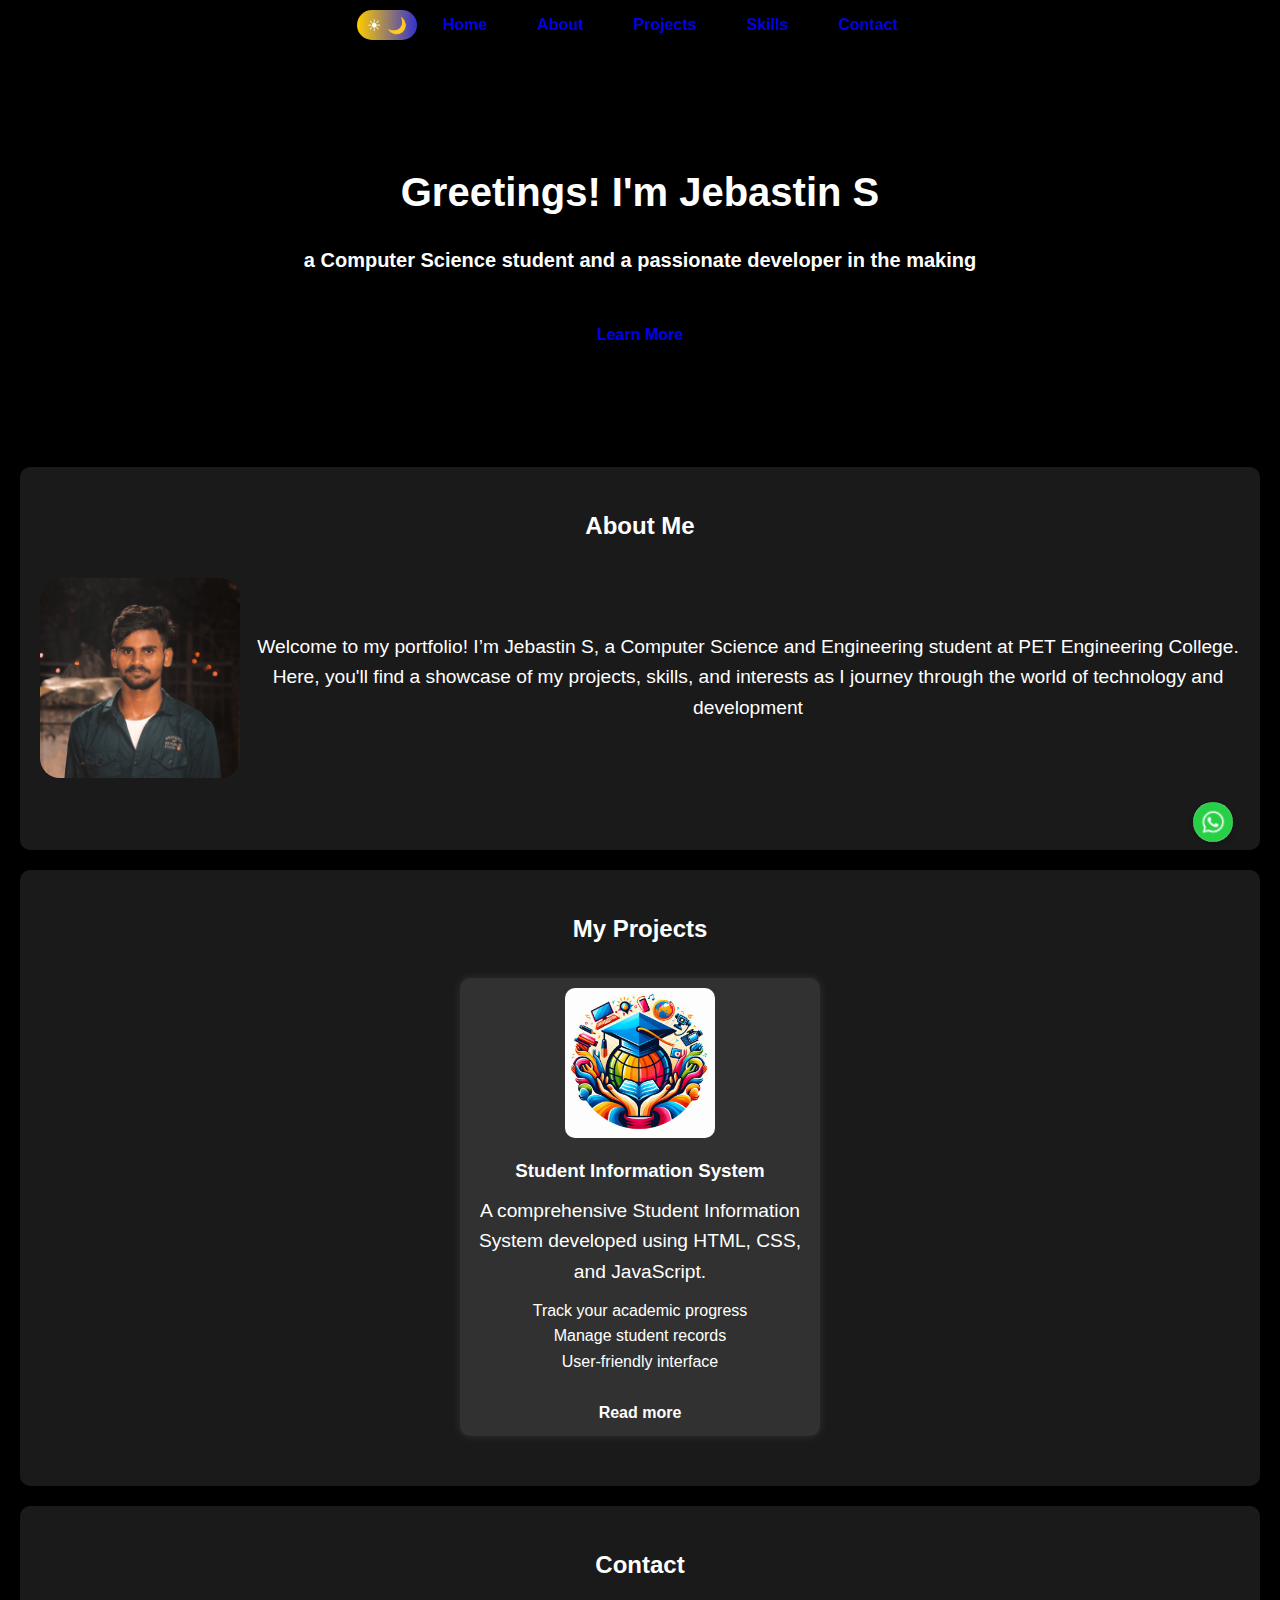
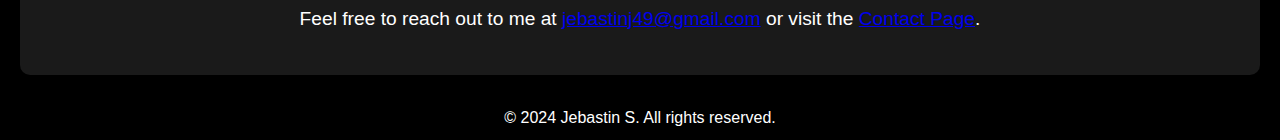
<file: index.html>
<!DOCTYPE html>
<html lang="en">
<head>
    <meta charset="UTF-8">
    <meta name="viewport" content="width=device-width, initial-scale=1.0">
    <title>Home - Jebastin S</title>
    <meta name="keywords" content="Jebastin S, portfolio, computer science student, aspiring developer, web development, projects, GPA calculator, Student Information System, Bingo game, HTML, CSS, JavaScript, Python, Flask, MySQL">
    <meta name="description" content="Welcome to the portfolio of Jebastin S, a computer science student and aspiring developer. Explore my projects, including a GPA Calculator, Student Information System, and Bingo game, and learn more about my journey and skills in web development.">
    <link rel="stylesheet" href="styles.css">
</head>
<body>
    <header>
        <nav>
            <button id="modeToggle"></button>
            <div class="menu-toggle" id="mobile-menu">
                <div class="bar"></div>
                <div class="bar"></div>
                <div class="bar"></div>
            </div>
            <ul class="menu">
                <li><a href="index.html">Home</a></li>
                <li><a href="about.html">About</a></li>
                <li><a href="projects.html">Projects</a></li>
                <li><a href="skills.html">Skills</a></li>
                <li><a href="contact.html">Contact</a></li>
                
            </ul>
            
        </nav><br>
    </header>
    
    <main>

        <section id="home" class="hero">
            <div class="side-dots">
                <div class="dot"></div>
                <div class="dot"></div>
                <div class="dot"></div>
                <div class="dot"></div>
                <div class="dot"></div>
            </div>
            <h1>Greetings! I'm Jebastin S</h1>
            <p>a Computer Science student and a passionate developer in the making</p>
            <br>
            <a href="about.html" class="cta">Learn More</a>
        </section>

        <section id="intro">
            <h2>About Me</h2>
            <div class="about-container">
                <img src="jeba.jpg" alt="Jebastin" class="about-photo" width="500" >
                <div class="about-text">
                    <p>Welcome to my portfolio! I’m Jebastin S, a Computer Science and Engineering student at PET Engineering College. Here, you'll find a showcase of my projects, skills, and interests as I journey through the world of technology and development</p>
                </div>
            </div>
        </section>

        <section id="highlights">
            <h2>My Projects</h2>
            <div class="project-teasers">
                <div class="project-teaser">
                    <img src="jebalogo.jpeg" alt="SIS">
                    <h3>Student Information System</h3>
                    <p>A comprehensive Student Information System developed using HTML, CSS, and JavaScript.</p>
                    <ul style="list-style: none;">
                        <li>Track your academic progress</li>
                        <li>Manage student records</li>
                        <li>User-friendly interface</li>
                    </ul>
                    <br>
                    <a href="projects.html">Read more</a>
                </div>
            </div>
        </section>

        <section id="contact-info">
            <h2>Contact</h2>
            <p>Feel free to reach out to me at <a href="mailto:jebastinj49@gmail.com">jebastinj49@gmail.com</a> or visit the <a href="contact.html">Contact Page</a>.</p>
        </section>
    </main>
    
    <footer>
        <p>&copy; 2024 Jebastin S. All rights reserved.</p>
    </footer>
    <div class="bottom-right-icon">
        <a href="https://wa.me/916369926381" target="_blank">
            <img src="whatsapp.png" alt="Icon" width="40" height="40">
        </a>
    </div>
    <script src="scripts.js"></script>
</body>
</html>
</file>
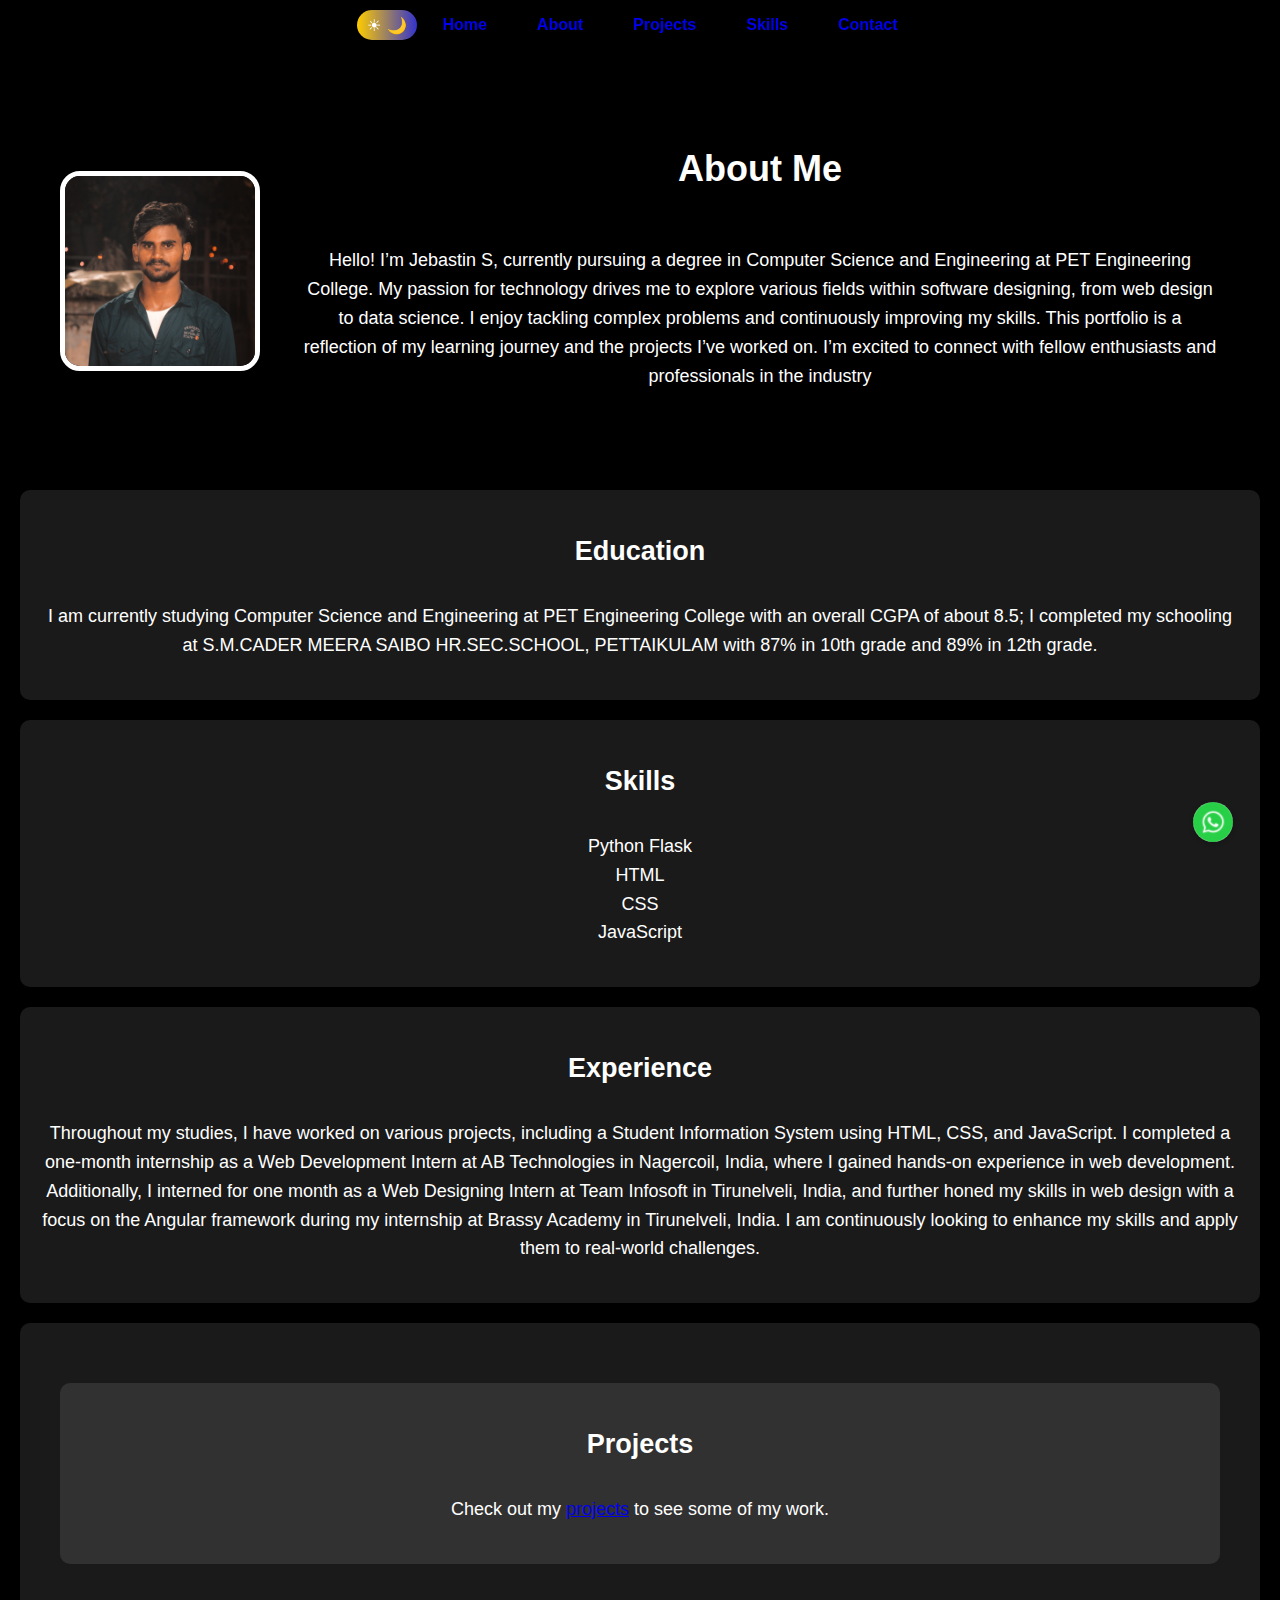
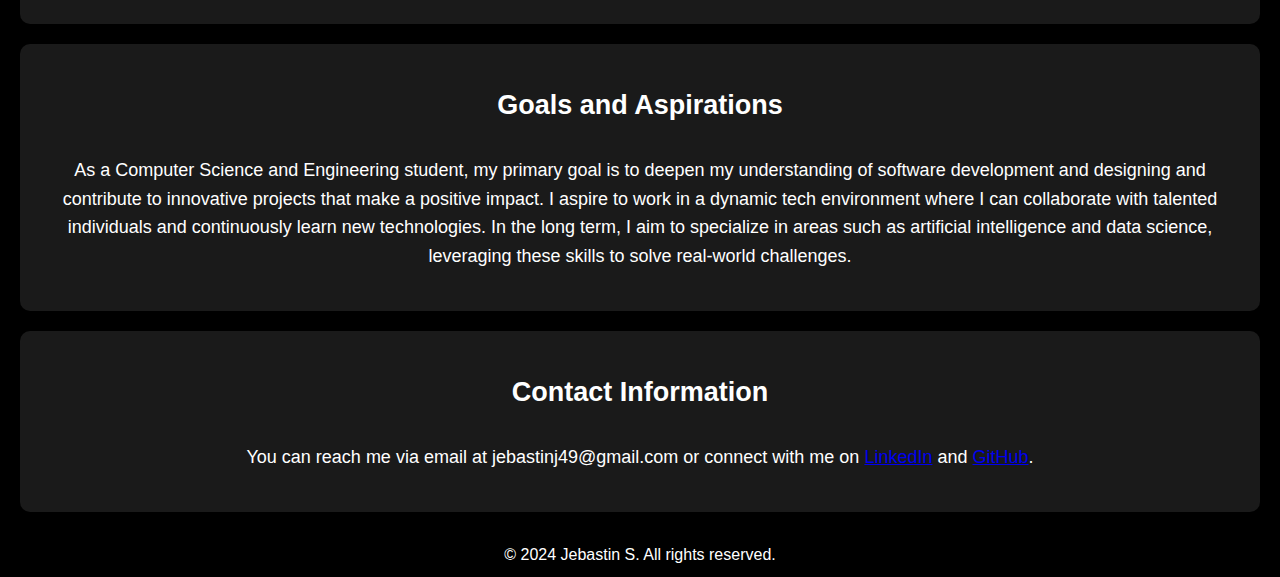
<file: about.html>
<!DOCTYPE html>
<html lang="en">
<head>
    <meta charset="UTF-8">
    <meta name="viewport" content="width=device-width, initial-scale=1.0">
    <title>About me - Jebastin S</title>
    <link rel="stylesheet" href="styles.css">
    <meta name="description" content="This is an 'About Me' page for Jebastin S., a Computer Science and Engineering student passionate about web development and software engineering. The page covers education, skills, experience, projects, goals, and contact information.">
    <meta name="keywords" content="About Me, Jebastin S., Computer Science and Engineering, Web Development, Software Engineering, Education, Skills, Experience, Projects, Goals, Contact Information, Responsive Design, Light/Dark Mode Toggle, Mobile Navigation, HTML, CSS, JavaScript">
</head>
<body>
    <header>
        <nav>
            <button id="modeToggle"></button>
            <div class="menu-toggle" id="mobile-menu">
                <div class="bar"></div>
                <div class="bar"></div>
                <div class="bar"></div>
            </div>
            <ul class="menu">
                <li><a href="index.html">Home</a></li>
                <li><a href="about.html">About</a></li>
                <li><a href="projects.html">Projects</a></li>
                <li><a href="skills.html">Skills</a></li>
                <li><a href="contact.html">Contact</a></li>
                
            </ul>
            
        </nav><br>
    </header>
    <main>
        <section id="about-me">    
            <div class="abouts-container">
                <div class="abouts-photo">
                    <img src="jeba.jpg" alt="Jebastin">
                </div>
                <div class="abouts-text">
                    <h1>About Me</h1><br>
                    <p>Hello! I’m Jebastin S, currently pursuing a degree in Computer Science and Engineering at PET Engineering College. My passion for technology drives me to explore various fields within software designing, from web design to data science. I enjoy tackling complex problems and continuously improving my skills. This portfolio is a reflection of my learning journey and the projects I’ve worked on. I’m excited to connect with fellow enthusiasts and professionals in the industry</p>
                </div>
            </div>
        </section>
        <section id="education">
            <div class="content-container">
                <h2>Education</h2><br>
                <p>I am currently studying Computer Science and Engineering at PET Engineering College with an overall CGPA of about 8.5; I completed my schooling at S.M.CADER MEERA SAIBO HR.SEC.SCHOOL, PETTAIKULAM with 87% in 10th grade and 89% in 12th grade.</p>
            </div>
        </section>
        <section id="skills">
            <div class="content-container">
                <h2>Skills</h2><br>
                <ul>   
                    <li>Python Flask</li>
                    <li>HTML</li>
                    <li>CSS</li>
                    <li>JavaScript</li>
                </ul>
            </div>
        </section>
        <section id="experience">
            <div class="content-container">
                <h2>Experience</h2><br>
                <p>Throughout my studies, I have worked on various projects, including a Student Information System using HTML, CSS, and JavaScript. I completed a one-month internship as a Web Development Intern at AB Technologies in Nagercoil, India, where I gained hands-on experience in web development. Additionally, I interned for one month as a Web Designing Intern at Team Infosoft in Tirunelveli, India, and further honed my skills in web design with a focus on the Angular framework during my internship at Brassy Academy in Tirunelveli, India. I am continuously looking to enhance my skills and apply them to real-world challenges.</p>
                
            </div>
        </section>
        <section id="projects">
            <div class="content-container">
                <h2>Projects</h2><br>
                <p>Check out my <a href="projects.html">projects</a> to see some of my work.</p>
            </div>
        </section>
        <section id="goals">
            <div class="content-container">
                <h2>Goals and Aspirations</h2><br>
                <p>As a Computer Science and Engineering student, my primary goal is to deepen my understanding of software development and designing and contribute to innovative projects that make a positive impact. I aspire to work in a dynamic tech environment where I can collaborate with talented individuals and continuously learn new technologies. In the long term, I aim to specialize in areas such as artificial intelligence and data science, leveraging these skills to solve real-world challenges.</p>
            </div>
        </section>
        <section id="contact">
            <div class="content-container">
                <h2>Contact Information</h2><br>
                <p>You can reach me via email at jebastinj49@gmail.com or connect with me on <a href="https://www.linkedin.com/in/editor-jebastin-a23170283">LinkedIn</a> and <a href="https://github.com/EDITORJEBASTIN">GitHub</a>.</p>
            </div>
        </section>
    </main>
    <footer>
        <p>&copy; 2024 Jebastin S. All rights reserved.</p>
    </footer>
    <div class="bottom-right-icon">
        <a href="https://wa.me/916369926381" target="_blank">
            <img src="whatsapp.png" alt="Icon" width="40" height="40">
        </a>
    </div>
    <script src="scripts.js"></script>
</body>
</html>
</file>
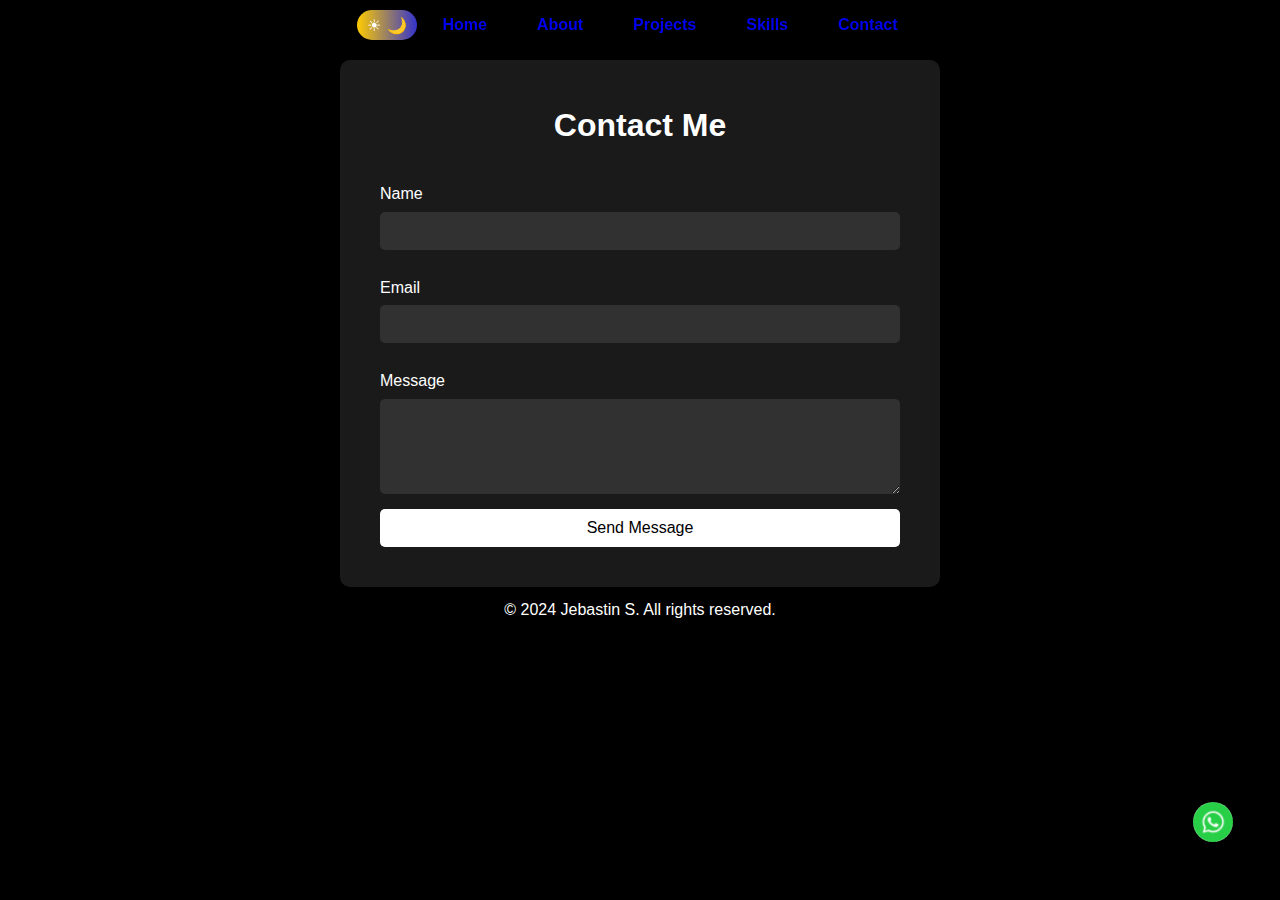
<file: contact.html>
<!DOCTYPE html>
<html lang="en">
<head>
    <meta charset="UTF-8">
    <meta name="viewport" content="width=device-width, initial-scale=1.0">
    <title>Contact</title>
    <link rel="stylesheet" href="styles.css">
    <meta name="description" content="Contact page for Jebastin S. Use the contact form to send a message directly. Provide your name, email, and message to get in touch.">
    <meta name="keywords" content="Contact, Jebastin S., Contact Form, Get in Touch, Web Development, Software Engineering">
</head>
<body>
    <header>
        <nav>
            <button id="modeToggle"></button>
            <div class="menu-toggle" id="mobile-menu">
                <div class="bar"></div>
                <div class="bar"></div>
                <div class="bar"></div>
            </div>
            <ul class="menu">
                <li><a href="index.html">Home</a></li>
                <li><a href="about.html">About</a></li>
                <li><a href="projects.html">Projects</a></li>
                <li><a href="skills.html">Skills</a></li>
                <li><a href="contact.html">Contact</a></li>
                
            </ul>
            
        </nav><br>
    </header>
    <main>
        <div class="container1">
            <h1>Contact Me</h1>
            <form action="https://formspree.io/f/xyzykrad" method="POST" class="contact-form">
                <label for="name">Name</label>
                <input type="text" id="name" name="name" required>
                
                <label for="email">Email</label>
                <input type="email" id="email" name="email" required>
                
                <label for="message">Message</label>
                <textarea id="message" name="message" rows="5" required></textarea>
                
                <button type="submit">Send Message</button>
            </form>
        </div>
    </main>
    <footer>
        <p>&copy; 2024 Jebastin S. All rights reserved.</p>
    </footer>
    <div class="bottom-right-icon">
        <a href="https://wa.me/916369926381" target="_blank">
            <img src="whatsapp.png" alt="Icon" width="40" height="40">
        </a>
    </div>
    <script src="scripts.js"></script>
</body>
</html>
</file>
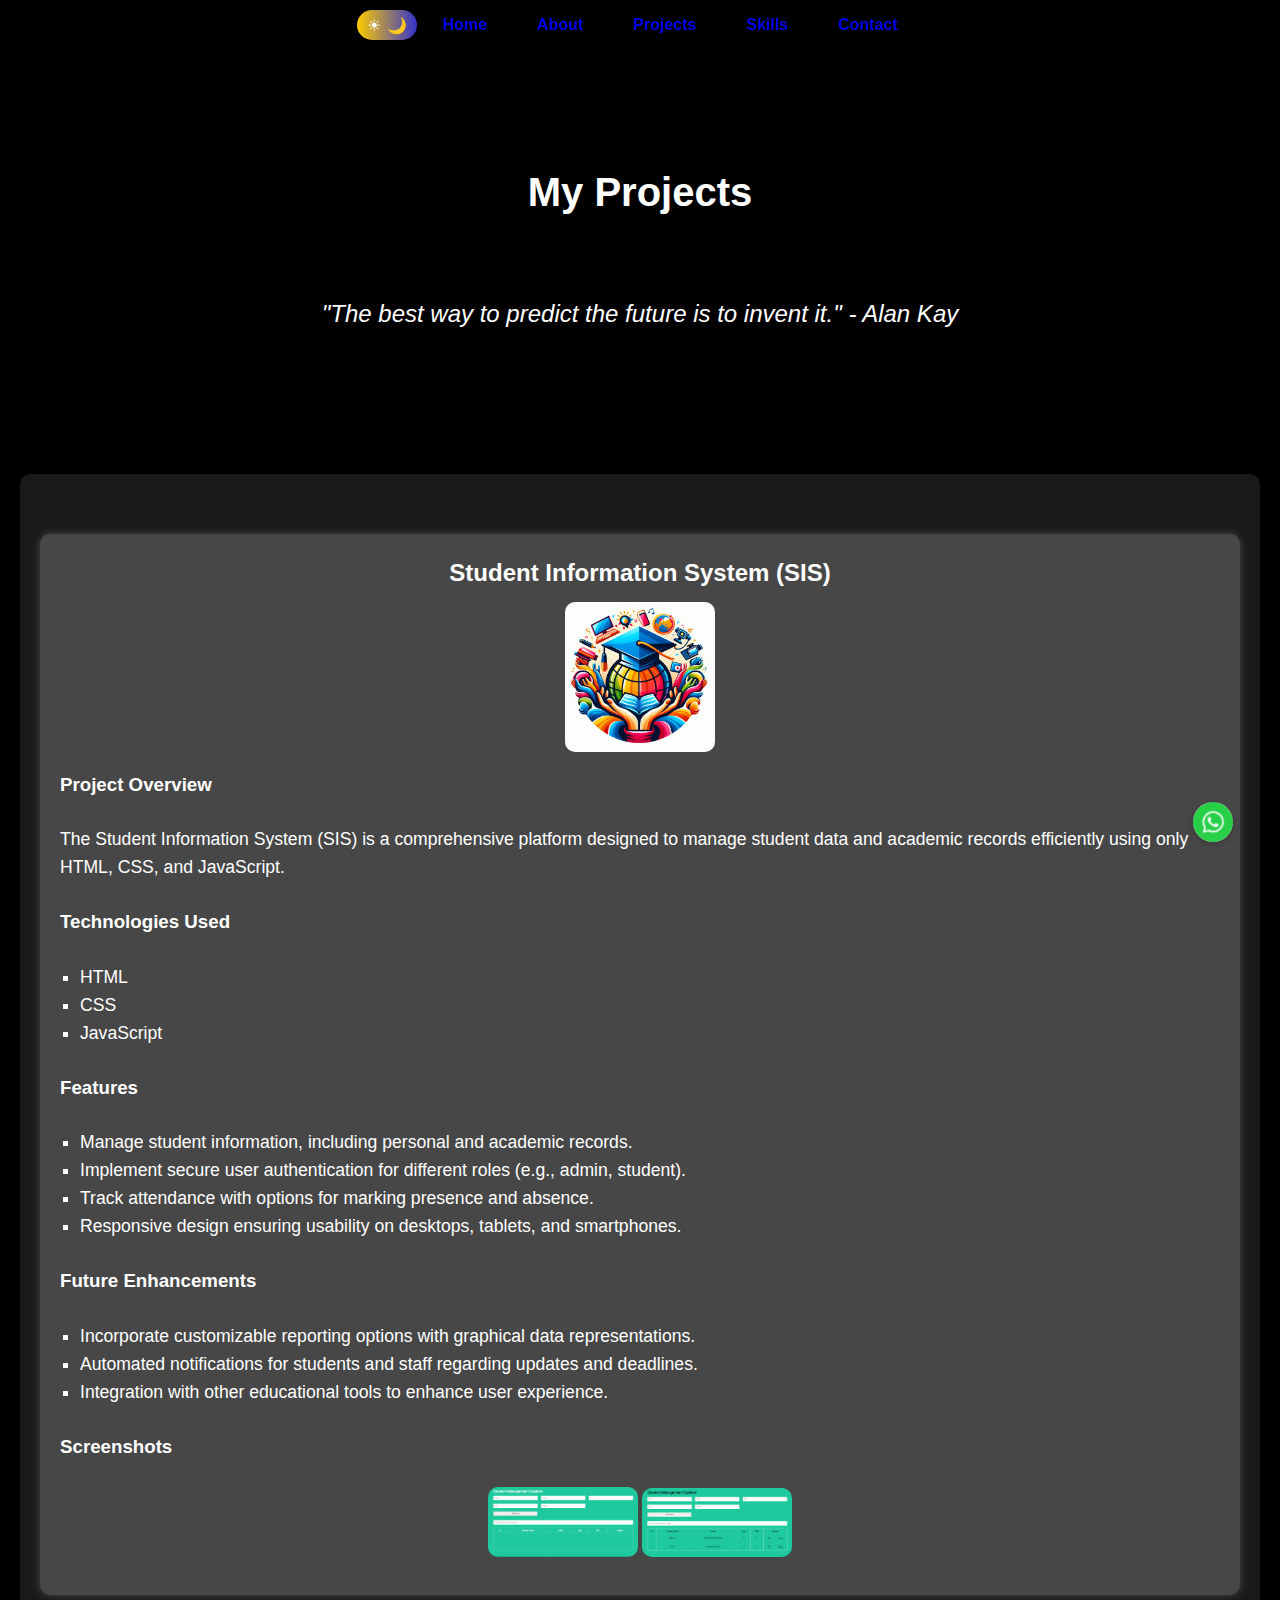
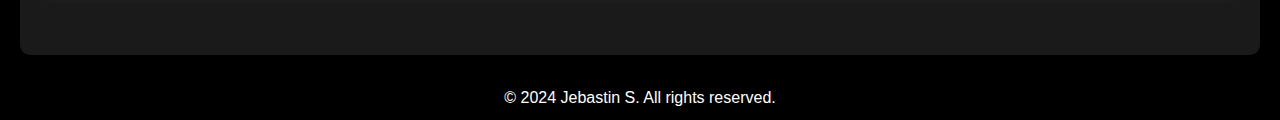
<file: projects.html>
<!DOCTYPE html>
<html lang="en">
<head>
    <meta charset="UTF-8">
    <meta name="viewport" content="width=device-width, initial-scale=1.0">
    <title>My Projects - Jebastin S</title>
    <link rel="stylesheet" href="styles.css">
    <meta name="description" content="Explore the projects of Jebastin S., including a GPA Calculator, Student Information System (SIS), and an ongoing Bingo Game. Each project is detailed with an overview, technologies used, features, and future enhancements.">
    <meta name="keywords" content="Jebastin S., Projects, GPA Calculator, Student Information System, SIS, Bingo Game, Web Development, Software Engineering, HTML, CSS, JavaScript, Python Flask, MySQL, Java, Android Studio">
</head>
<body>
    <header>
        <nav>
            <button id="modeToggle"></button>
            <div class="menu-toggle" id="mobile-menu">
                <div class="bar"></div>
                <div class="bar"></div>
                <div class="bar"></div>
            </div>
            <ul class="menu">
                <li><a href="index.html">Home</a></li>
                <li><a href="about.html">About</a></li>
                <li><a href="projects.html">Projects</a></li>
                <li><a href="skills.html">Skills</a></li>
                <li><a href="contact.html">Contact</a></li>
                
            </ul>
            
        </nav><br>
    </header>

    <!-- Hero Section -->
    <section class="hero1">
        <div class="side-dots">
            <div class="dot"></div>
            <div class="dot"></div>
            <div class="dot"></div>
            <div class="dot"></div>
            <div class="dot"></div>
        </div>
        <div class="hero1-content">
            <h1>My Projects</h1><br><br>
            <blockquote>
                <p>"The best way to predict the future is to invent it." - Alan Kay</p>
            </blockquote>
            
        </div>
    </section>

    <!-- Projects Section -->
    <section id="projects">
        <div class="container">
            <div class="project" id="SIS">
                <center>
                    <h2 style="font-family: Verdana, Geneva, Tahoma, sans-serif;">Student Information System (SIS)</h2>
                    <img src="jebalogo.jpeg" alt="Student Information System" class="project-img">                   
                </center>
                <div class="project-content">
                    <h3>Project Overview</h3><br>
                    <p>The Student Information System (SIS) is a comprehensive platform designed to manage student data and academic records efficiently using only HTML, CSS, and JavaScript.</p><br>
                    <h3>Technologies Used</h3><br>
                    <p class="bullet">HTML</p>
                    <p class="bullet">CSS</p>
                    <p class="bullet">JavaScript</p><br>
                    <h3>Features</h3><br>
                    <p class="bullet">Manage student information, including personal and academic records.</p>
                    <p class="bullet">Implement secure user authentication for different roles (e.g., admin, student).</p>
                    <p class="bullet">Track attendance with options for marking presence and absence.</p>
                    <p class="bullet">Responsive design ensuring usability on desktops, tablets, and smartphones.</p><br>
                    <h3>Future Enhancements</h3><br>
                    <p class="bullet">Incorporate customizable reporting options with graphical data representations.</p>
                    <p class="bullet">Automated notifications for students and staff regarding updates and deadlines.</p>
                    <p class="bullet">Integration with other educational tools to enhance user experience.</p><br>
                    <h3>Screenshots</h3><br>
                    <center>
                        <img src="jeba1.png" alt="SIS" class="project-img">
                        <img src="jeba2.png" alt="SIS" class="project-img">
                    </center>
                </div>
            </div>
        </div>        
    </section>
    <!-- Footer -->
    <footer>
        <p>&copy; 2024 Jebastin S. All rights reserved.</p>
    </footer>
    <div class="bottom-right-icon">
        <a href="https://wa.me/916369926381" target="_blank">
            <img src="whatsapp.png" alt="Icon" width="40" height="40">
        </a>
    </div>

    <script src="scripts.js"></script>
</body>
</html>
</file>
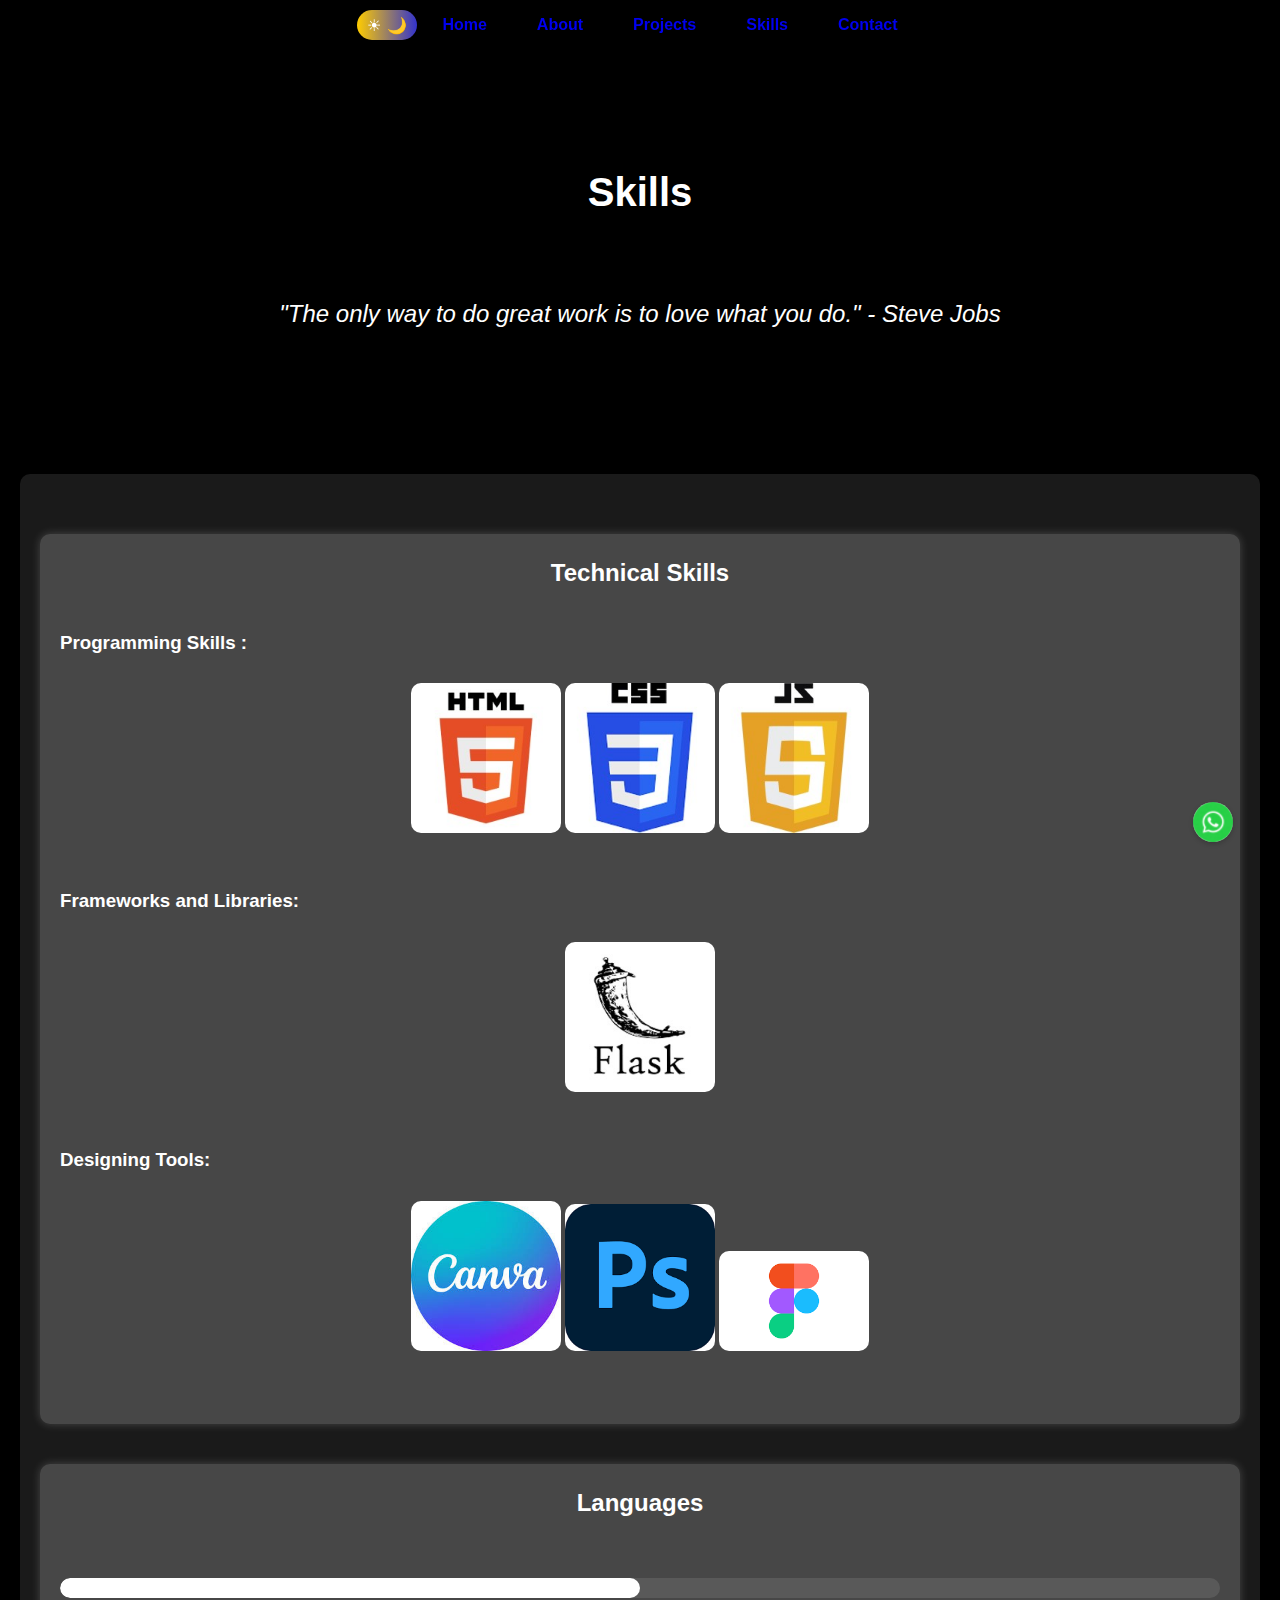
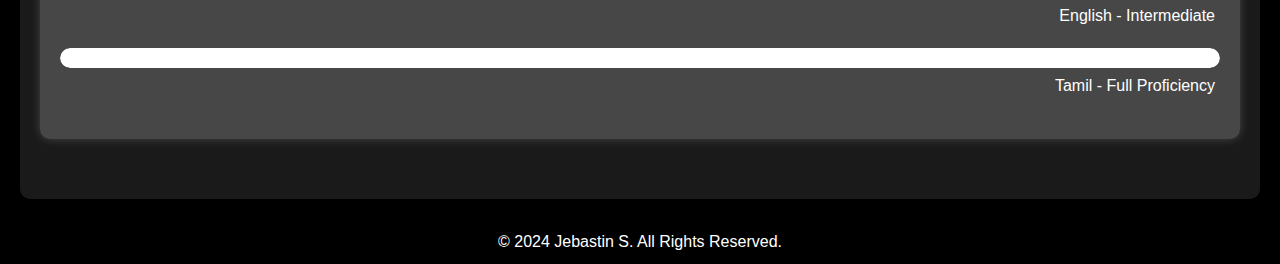
<file: skills.html>
<!DOCTYPE html>
<html lang="en">
<head>
    <meta charset="UTF-8">
    <meta name="viewport" content="width=device-width, initial-scale=1.0">
    <title>Skills - Jebastin S</title>
    <link rel="stylesheet" href="styles.css">
    <meta name="description" content="Discover the technical and soft skills of Jebastin S. This page highlights programming skills, frameworks and libraries, tools and technologies, databases, and soft skills such as communication, teamwork, and problem-solving.">
    <meta name="keywords" content="Jebastin S., Skills, Programming Skills, HTML, CSS, JavaScript, Python, Flask, Reactjs, Bootstrap, Android Studio, MySQL, Soft Skills, Communication, Teamwork, Problem-Solving, Time Management, Languages, English, Tamil">
</head>
<body>
    <!-- Header -->
    <header>
        <nav>
            <button id="modeToggle"></button>
            <div class="menu-toggle" id="mobile-menu">
                <div class="bar"></div>
                <div class="bar"></div>
                <div class="bar"></div>
            </div>
            <ul class="menu">
                <li><a href="index.html">Home</a></li>
                <li><a href="about.html">About</a></li>
                <li><a href="projects.html">Projects</a></li>
                <li><a href="skills.html">Skills</a></li>
                <li><a href="contact.html">Contact</a></li>
                
            </ul>
            
        </nav><br>
    </header>
    <section class="hero1">
        <div class="side-dots">
            <div class="dot"></div>
            <div class="dot"></div>
            <div class="dot"></div>
            <div class="dot"></div>
            <div class="dot"></div>
        </div>
        <div class="hero1-content">
            <h1>Skills</h1><br><br>
            <blockquote>
                <p>"The only way to do great work is to love what you do." - Steve Jobs</p>
            </blockquote>
            
        </div>
    </section>

    <!-- Skills Section -->
    <section id="skills1">
        <div class="container">
            <div class="skill">
                <div class="project-content">
                    <center>
                        <h2>Technical Skills</h2><br>
                    </center>
                    <h3>Programming Skills :</h3><br>
                    <center>
                        <img src="html.jpg" alt="HTML" class="project-img">
                        <img src="css.jpg" alt="CSS" class="project-img">
                        <img src="js.jpg" alt="JS" class="project-img">
                    </center><br>
                    <h3>Frameworks and Libraries:</h3><br>
                    <center>
                        <img src="flask.jpg" alt="Flask" class="project-img">
                    </center><br>
                    <h3>Designing Tools:</h3><br>
                    <center>
                        <img src="canva.jpg" alt="Canva" class="project-img">
                        <img src="Ps.png" alt="PhotoShop" class="project-img">
                        <img src="Figma.png" alt="Figma" class="project-img">
                    </center><br>
                </div>
            </div>
            <div class="skill">
                <div class="project-content">
                    <center>
                        <h2>Languages</h2><br>
                    </center>
                    <div class="language-skill">
                        <div class="skill-bar">
                            <div class="skill-level" style="width: 50%;"></div>
                        </div>
                        <p>English - Intermediate</p>
                    </div>
                    <div class="language-skill">
                        <div class="skill-bar">
                            <div class="skill-level" style="width: 100%;"></div>
                        </div>
                        <p>Tamil - Full Proficiency</p>
                    </div>
                </div>
            </div>
            
        </div>
    </section>

    <!-- Footer -->
    <footer>
        <p>&copy; 2024 Jebastin S. All Rights Reserved.</p>
    </footer>
    <div class="bottom-right-icon">
        <a href="https://wa.me/916369926381" target="_blank">
            <img src="whatsapp.png" alt="Icon" width="40" height="40">
        </a>
    </div>

    <!-- JavaScript for Menu Toggle -->
     <script src="scripts.js"></script>
</body>
</html>
</file>
<file: styles.css>
* {
    margin: 0;
    padding: 0;
    box-sizing: border-box;
}

body {
    font-family: Verdana, Geneva, Tahoma, sans-serif;
    line-height: 1.6;
    color: #fff;
    background-color: #000;
    padding-top: 60px;
}

body.dark-theme {
    background-color: #1a1a1a;
    color: #e0e0e0;
}

body.light-theme {
    background: linear-gradient(to left, #1A237E, #FFD700);
    color: #ffffff;
}

body.dark-theme header{
    background-color: rgba(0, 0, 0, 0.9);
    color: #fff;
}

body.light-theme header{
    background: linear-gradient(to left, #1A237E, #FFD700);
    color : #ffffff;
}

header {   
    padding: 10px 0;
    position: fixed;
    width: 100%;
    top: 0;
    z-index: 1000;
}

nav {
    display: flex;
    justify-content: center;
    align-items: center;
}

.menu {
    list-style: none;
    padding: 0;
    margin: 0;
    display: flex;
}

.menu li {
    margin: 0 15px;
}

body.dark-theme .menu a{
    color:#fff;
}

body.light-theme .menu a{
    color:#e0ffff;
}

.menu a {
    text-decoration: none;
    font-weight: bold;
    padding: 10px;
}

body.dark-theme .menu a:hover {
    color: black;
    background-color: white;
}

body.light-theme .menu a:hover {
    color: white;
    background-color: black;
}

.menu-toggle {
    display: none;
    flex-direction: column;
    cursor: pointer;
    padding: 10px;
    margin-left: auto;
}

.menu-toggle .bar {
    height: 3px;
    width: 25px;
    background-color: #fff;
    margin: 4px 0;
    transition: 0.4s;
}

@media (max-width: 768px) {
    .menu {
        display: none;
        flex-direction: column;
        width: 100%;
        background-color: rgba(0, 0, 0, 0.9);
        position: absolute;
        top: 50px;
        left: 0;
    }

    .menu.active {
        display: flex;
    }

    .menu li {
        text-align: center;
        margin: 10px 0;
    }

    .menu a {
        padding: 10px 0;
        width: 100%;
    }

    .menu-toggle {
        display: flex;
    }
}
@media (max-width: 480px) {
    body {
        padding-top: 80px;
    }

    header {
        padding: 15px 0;
    }

    .menu a {
        font-size: 1.2em;
    }
}
body.dark-theme .hero{
    color: #fff;
    background: rgba(0, 0, 0, 0.8);
}
body.light-theme .hero{
    color: white;
    background: linear-gradient(to left, #1A237E, #FFD700);
}
.hero {
    text-align: center;
    padding: 100px 20px;
    position: relative;
}
.hero h1 {
    font-size: 2.5em;
    margin-bottom: 20px;
}
.hero p {
    font-size: 1.2em;
    margin-bottom: 20px;
    font-size: 20px;
    font-weight: bold;
}
body.dark-theme .hero .cta{
    background: #fff;
    color: #000;
}
body.light-theme .hero .cta{
    background: linear-gradient(to left, #1A237E, #FFD700);
    color: white ;
}
.hero .cta {
    padding: 10px 20px;
    text-decoration: none;
    font-weight: bold;
    border-radius: 5px;
}
.hero .cta:hover {
    background: #ccc;
}
#intro {
    padding: 40px 20px;
    background: rgba(255, 255, 255, 0.1);
    margin: 20px;
    border-radius: 10px;
    text-align: center;
}

#intro h2 {
    margin-bottom: 20px;
}

#intro p {
    font-size: 1.2em;
}
.about-container {
    display: flex;
    flex-direction: row;
    align-items: center;
    gap: 1em;
    margin: 2em 0;
}

.about-photo {
    width: 200px;
    height: auto;
    border-radius: 20px;
}

.about-text {
    flex: 1;
}

@media (max-width: 768px) {
    .about-container {
        flex-direction: column;
        align-items: center;
        text-align: center;
    }

    .about-photo {
        margin-bottom: 1em;
    }
}


#highlights {
    padding: 40px 20px;
    background: rgba(255, 255, 255, 0.1);
    margin: 20px;
    border-radius: 10px;
    text-align: center;
}

#highlights h2 {
    margin-bottom: 20px;
}

#highlights p {
    font-size: 1.2em;
}
.project-teasers {
    display: flex;
    justify-content: space-around;
    flex-wrap: wrap;
}

.project-teaser {
    width: 30%;
    background: rgba(255, 255, 255, 0.1);
    margin: 10px;
    padding: 10px;
    border-radius: 10px;
    box-shadow: 0 0 10px rgba(255, 255, 255, 0.1);
    text-align:center;
}

.project-teaser img {
    width: 150px;
    height: auto;
    border-radius: 10px;
    margin-bottom: 10px;
}

.project-teaser h3 {
    margin-bottom: 10px;
}

.project-teaser p {
    margin-bottom: 10px;
}

.project-teaser a {
    color: #fff;
    text-decoration: none;
    font-weight: bold;
}

.project-teaser a:hover {
    text-decoration: underline;
}
@media (max-width: 768px) {
    .project-teasers {
        flex-direction: column;
        align-items: center;
    }

    .project-teaser {
        width: 80%;
        margin: 10px 0;
    }
}

@media (max-width: 480px) {
    .project-teaser h3 {
        font-size: 1.2em;
    }

    .project-teaser p {
        font-size: 1em;
    }
}


#contact-info {
    padding: 40px 20px;
    background: rgba(255, 255, 255, 0.1);
    margin: 20px;
    border-radius: 10px;
    text-align: center;
}

#contact-info h2 {
    margin-bottom: 20px;
}

#contact-info p {
    font-size: 1.2em;
}
body.dark-theme #contact-info a{
    color: aquamarine;
}
body.light-theme #contact-info a{
    color: aqua ;
}
body.dark-theme footer{
    background-color: rgba(0, 0, 0, 0.9);
    color: #fff;
}
body.light-theme footer{
    background: linear-gradient(to left, #1A237E, #FFD700);
    color: #ffffff;
}
footer {
    text-align: center;
    padding: 10px 0;
    position: relative;
    bottom: 0;
    width: 100%;
}

.side-dots {
    position: absolute;
    width: 100%;
    height: 100%;
    top: 0;
    left: 0;
    pointer-events: none;
    overflow: hidden;
    z-index: -1;
}

body.dark-theme .dot{
    background-color: #fff;
}
body.light-theme .dot{
    background-color: blue;
}
.dot {
    position: absolute;
    border-radius: 50%;
    opacity: 0.8;
    animation: moveDots 5s linear infinite;
}

.dot:nth-child(1) { width: 30px; height: 30px; top: 10%; left: 10%; animation-delay: 0s; }
.dot:nth-child(2) { width: 40px; height: 40px; top: 20%; left: 70%; animation-delay: 1s; }
.dot:nth-child(3) { width: 20px; height: 20px; top: 60%; left: 40%; animation-delay: 2s; }
.dot:nth-child(4) { width: 50px; height: 50px; top: 60%; left: 80%; animation-delay: 3s; }
.dot:nth-child(5) { width: 25px; height: 25px; top: 50%; left: 20%; animation-delay: 4s; }

@keyframes moveDots {
    0% {
        transform: translateX(0) translateY(0);
    }
    50% {
        transform: translateX(20px) translateY(20px);
    }
    100% {
        transform: translateX(0) translateY(0);
    }
}
body.dark-theme .abouts-container {
    background-color: #000;
}
body.light-theme .abouts-container {
    background: linear-gradient(to left, #1A237E, #FFD700);
}
.abouts-container {
    display: flex;
    align-items: center;
    justify-content: center;
    flex-wrap: wrap;
    padding: 40px 20px;
    margin: 20px;
    border-radius: 10px;
    text-align: center;
    position: relative;

}

.abouts-photo {
    flex: 1;
    max-width: 200px;
    margin: 20px;
}

.abouts-photo img {
    width: 100%;
    height: auto;
    border-radius: 20px;
    border: 5px solid #fff;
}

.abouts-text {
    flex: 2;
    margin: 20px;
    font-size: large;
}

.abouts-text h1, .abouts-text h2 {
    margin-bottom: 20px;
}

.abouts-text p, .abouts-text ul {
    margin-bottom: 20px;
    font-size: large;
    
}

.content-container {
    padding: 40px 20px;
    background: rgba(255, 255, 255, 0.1);
    margin: 20px;
    border-radius: 10px;
    text-align: center;
    position: relative;
    font-size: large;
}
body.dark-theme .content-container a{
    color: aquamarine;
}
body.light-theme .content-container a{
    color: aqua;
}
@media (max-width: 768px) {
    .abouts-container {
        flex-direction: column;
    }

    .abouts-photo, .abouts-text {
        max-width: 100%;
    }

    .abouts-photo img {
        width: 50%;
    }
}

@media (max-width: 480px) {
    .abouts-photo img {
        width: 80%;
    }
}
.content-container ul {
    list-style: none;
}
body.dark-theme .hero1{
    background: rgba(0, 0, 0, 0.8);
}
body.light-theme .hero1{
    background: linear-gradient(to left, #1A237E, #FFD700);
}
.hero1 {
    text-align: center;
    padding: 100px 20px;
    color: #fff;
    position: relative;
}

.hero1-content {
    position: relative;
    z-index: 1;
}

.hero1 blockquote {
    font-size: 1.5em;
    font-style: italic;
    margin-bottom: 20px;
}

.hero1 h1 {
    font-size: 2.5em;
    margin-bottom: 20px;
}
#projects {
    padding: 40px 20px;
    background: rgba(255, 255, 255, 0.1);
    margin: 20px;
    border-radius: 10px;
}

#projects .container {
    display: flex;
    flex-direction: column;
    align-items: center;
}

.project {
    background: rgba(255, 255, 255, 0.2);
    margin: 20px 0;
    padding: 20px;
    border-radius: 10px;
    box-shadow: 0 0 10px rgba(255, 255, 255, 0.2);
    width: 100%;
    max-width: 1200px;
    animation: fadeInUp 1s ease-out;;
}

.project h2 {
    margin-bottom: 10px;
}

.project p {
    font-size: 1.1em;
}
@keyframes fadeInUp {
    from {
        opacity: 0;
        transform: translateY(20px);
    }
    to {
        opacity: 1;
        transform: translateY(0);
    }
}
.project img{
    width: 150px;
    height: auto;
    border-radius: 10px;
    margin-bottom: 10px;

}
.bullet {
    display: list-item;
    list-style-type: square;
    margin-left: 20px;
}

.skills-section .quote {
    margin-bottom: 30px;
    font-size: 1.5em;
    color: #fff;
    font-style: italic;
}
#skills1 {
    padding: 40px 20px;
    background: rgba(255, 255, 255, 0.1);
    margin: 20px;
    border-radius: 10px;
}

#skills1 .container {
    display: flex;
    flex-direction: column;
    align-items: center;
}

.skill {
    background: rgba(255, 255, 255, 0.2); 
    margin: 20px 0;
    padding: 20px;
    border-radius: 10px;
    box-shadow: 0 0 10px rgba(255, 255, 255, 0.2);
    width: 100%;
    max-width: 1200px;
    animation: fadeInUp 1s ease-out;;
}

.skill h2 {
    margin-bottom: 10px;
}

.skill p {
    font-size: 1.1em;
}
@keyframes fadeInUp {
    from {
        opacity: 0;
        transform: translateY(20px);
    }
    to {
        opacity: 1;
        transform: translateY(0);
    }
}
.skill img{
    width: 150px;
    height: auto;
    border-radius: 10px;
    margin-bottom: 20px;
    
}
.language-skill {
    margin: 20px 0;
}

.skill-bar {
    position: relative;
    background: rgba(255, 255, 255, 0.1);
    border-radius: 25px;
    overflow: hidden;
    margin-bottom: 5px;
    height: 20px;
}

.skill-level {
    background: #fff;
    height: 100%;
    border-radius: 25px;
}

.language-skill p {
    font-size: 1em;
    color: #fff;
    text-align: right;
    margin: 0;
    padding-right: 5px;
}

@media (max-width: 768px) {
    .skill-bar {
        height: 15px;
    }

    .skill-level {
        height: 15px;
    }

    .language-skill p {
        font-size: 0.9em;
    }
}

.container1 {
    padding: 40px;
    background-color: rgba(255, 255, 255, 0.1);
    border-radius: 10px;
    max-width: 600px;
    margin: 0 auto;
    text-align: center;
}

.container1 h1 {
    margin-bottom: 20px;
    font-size: 2em;
    color: #fff;
}


.contact-form {
    display: flex;
    flex-direction: column;
}

.contact-form label {
    margin: 10px 0 5px;
    color: #fff;
    text-align: left;
}

.contact-form input,
.contact-form textarea {
    padding: 10px;
    margin-bottom: 15px;
    border: none;
    border-radius: 5px;
    background: rgba(255, 255, 255, 0.1);
    color: #fff; 
    font-size: 1em;
}

.contact-form input::placeholder,
.contact-form textarea::placeholder {
    color: #ccc;
}

.contact-form button {
    padding: 10px 20px;
    border: none;
    border-radius: 5px;
    background: #fff; 
    color: #000;
    font-size: 1em;
    cursor: pointer;
    transition: background 0.3s;
}

.contact-form button:hover {
    background: #ccc; 
}

@media (max-width: 768px) {
    .container1 {
        padding: 20px;
    }

    .contact-form input,
    .contact-form textarea {
        font-size: 0.9em;
    }

    .contact-form button {
        font-size: 0.9em;
    }
}
#form-message {
    margin-top: 20px;
    font-size: 1em;
    color: #fff;
}

.hidden {
    display: none;
}
#modeToggle {
    display: flex;
    align-items: center;
    justify-content: center;
    width: 60px;
    height: 30px;
    border: none;
    border-radius: 15px;
    background: linear-gradient(to right, #ffcc00, #3333cc);
    position: relative;
    cursor: pointer;
    transition: background 0.3s;
}

#modeToggle::before {
    content: '☀';
    position: absolute;
    left: 10px;
    font-size: 1.2em;
    color: #fff;
    transition: left 0.3s, transform 0.3s;
}

#modeToggle::after {
    content: '🌙';
    position: absolute;
    right: 10px;
    font-size: 1.2em;
    color: #fff;
    transition: right 0.3s, transform 0.3s;
}

body.dark-theme #modeToggle::before {
    left: 35px;
    transform: scale(0.8);
}

body.dark-theme #modeToggle::after {
    right: 35px;
    transform: scale(1.2);
}
body.dark-theme #blog{
    padding: 50px 20px;
    background-color: #000;
}
body.light-theme #blog {
    padding: 50px 20px;
    background: linear-gradient(to left, #1A237E, #FFD700);
}

.blog-posts {
    display: flex;
    flex-direction: column;
    align-items: flex-start;
}
body.dark-theme .blog-post{
    background:  rgba(255, 255, 255, 0.1);
}
body.light-theme .blog-post{
    background-color: darkblue;
}
.blog-post {
    
    padding: 20px;
    margin-bottom: 30px;
    border-left: 5px solid white;
    box-shadow: 0 2px 5px rgba(0,0,0,0.1);
    width: 100%;
    border-radius: 5px;
}

.blog-post h2 {
    margin-top: 0;
    color: white;
}

.blog-post p {
    font-size: 1.1em;
}

.read-more {
    display: inline-block;
    margin-top: 10px;
    padding: 10px 20px;
    background-color: white;
    color: black;
    font-weight: 600;
    text-decoration: none;
    border-radius: 5px;
}
.blog-post img {
    max-width: 100%;
    height: auto;
    border-radius: 5px;
    margin-bottom: 15px;
}
body.dark-theme .container2 a{
    color: aquamarine;
}
body.light-theme .container2 a{
    color: aqua;
}
.container2 {
    max-width: 1130px;
    margin: auto;
    background: rgba(255, 255, 255, 0.1);
    padding: 20px;
    border-radius: 10px;
    box-shadow: 0 0 10px rgba(0, 0, 0, 0.1);
    color: whitesmoke;
    font-size: 1.2em;
    line-height: 35px;
}
.container2 h1, h2 {
    color: white;
}
.container2 p {
    color: white;
}
.container2 .quote {
    font-style: italic;
    color: #e9e4e4;
    margin: 20px 0;
}

pre {
    white-space: pre-wrap;
    overflow-wrap: break-word;
    max-width: 100%;
    border-radius: 5px;
}

code {
    display: block; 
    overflow-x: auto;
    margin: 10px; 
}
body.dark-theme pre{
    background-color: whitesmoke;
    color: black;
}

body.light-theme pre{
    background-color: whitesmoke;
    color: black;
}
iframe{
    width: 1090px;
    height: 628px;
    display: flex;
    border-radius: 5px;
}
ol {
    list-style-type: decimal;
    margin-left: 20px;
}

ol li {
    margin-bottom: 10px;
    color: white;
    font-size: 16px;
}

.bottom-right-icon {
    position: fixed;
    bottom: 50px;
    right: 47px;
    z-index: 1000;
}

.bottom-right-icon img {
    width: 40px;
    height: 40px;
    border-radius: 50%;
    cursor: pointer;
    box-shadow: 0 2px 5px rgba(0, 0, 0, 0.2);
    transition: background-color 0.3s ease;
}

.bottom-right-icon img:hover {
    background-color: #0056b3;
}

#problem-list ul {
    list-style: none;
    padding: 0;
}

#problem-list li {
    margin: 0.5rem 0;
}

#problem-list a {
    text-decoration: none;
    color: #4169e1;
}

#problem-list a:hover {
    text-decoration: underline;
}

#problem-detail {
    
    padding: 1rem;
    border-radius: 8px;
    box-shadow: 0 0 10px rgba(0,0,0,0.1);
}

.code-block {
    background: #f8f8f8;
    border: 1px solid #ddd;
    padding: 1rem;
    border-radius: 8px;
    overflow-x: auto;
}


.additional-insights p {
    margin: 0.5rem 0;
}

@media (max-width: 768px) {
    
    .container2 h1 {
        font-size: xx-large;
    }

    .container2 img {
        width: 320px;
        height: auto;
    }
    iframe{
        width: 325px;
        height: auto;
    }
    .bottom-right-icon {
        position: fixed;
        bottom: 50px;
        right: 30px;
        z-index: 1000;
    }

}
</file>
